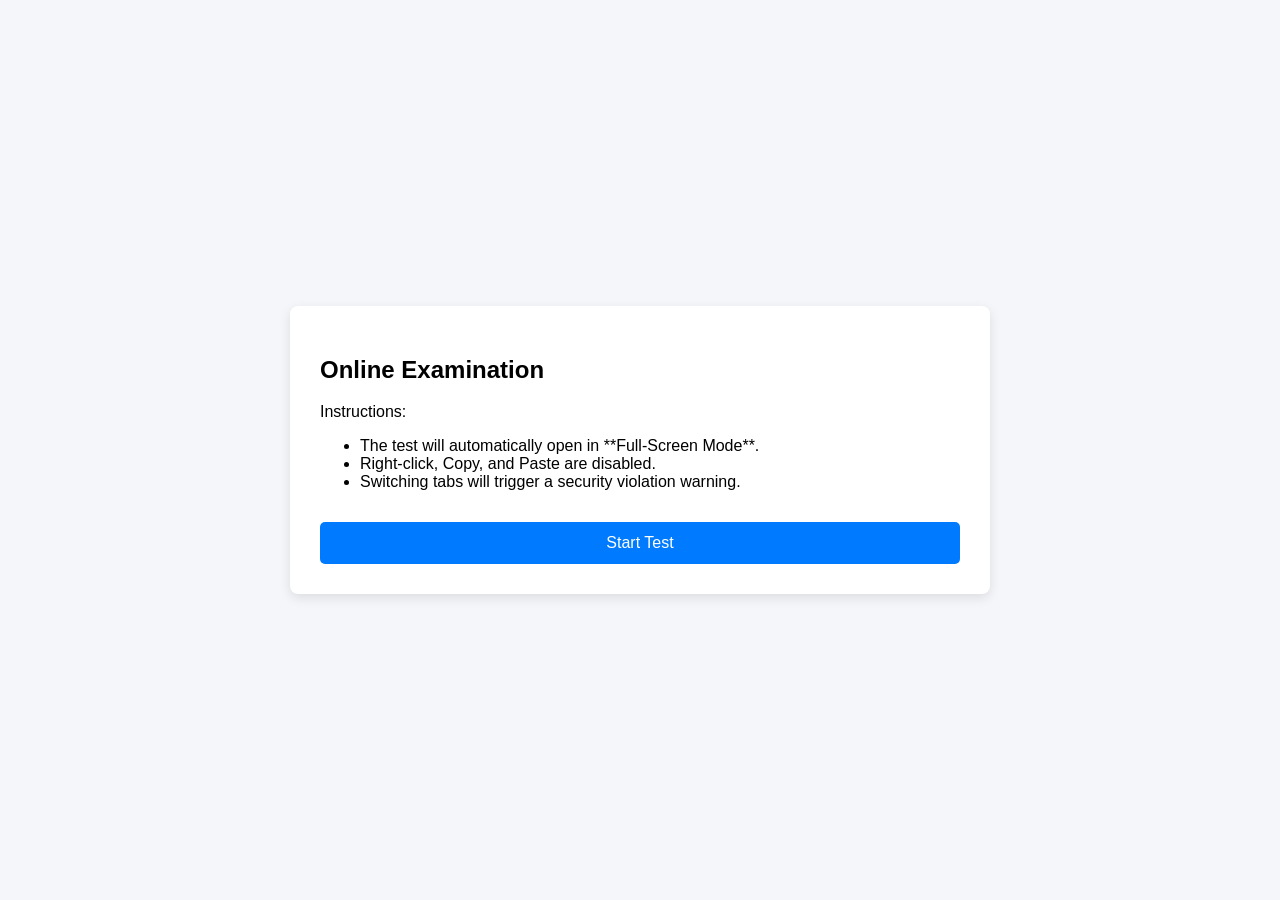
<file: exam.html>
<!DOCTYPE html>
<html lang="en">
<head>
    <meta charset="UTF-8">
    <meta name="viewport" content="width=device-width, initial-scale=1.0">
    <title>Real Test Environment</title>
    <style>
        * {
            box-sizing: border-box;
            user-select: none; /* Prevent text selection */
        }
        body {
            font-family: Arial, sans-serif;
            background-color: #f4f6f9;
            margin: 0;
            padding: 20px;
            display: flex;
            justify-content: center;
            align-items: center;
            min-height: 100vh;
        }
        .container {
            background: #ffffff;
            width: 100%;
            max-width: 700px;
            padding: 30px;
            border-radius: 8px;
            box-shadow: 0 4px 12px rgba(0, 0, 0, 0.1);
        }
        .hidden { display: none; }
        .btn {
            background-color: #007bff;
            color: white;
            border: none;
            padding: 12px 20px;
            font-size: 16px;
            border-radius: 5px;
            cursor: pointer;
            width: 100%;
            margin-top: 15px;
        }
        .btn:hover { background-color: #0056b3; }
        .option-label {
            display: block;
            background: #f8f9fa;
            border: 1px solid #ced4da;
            padding: 12px;
            margin: 8px 0;
            border-radius: 5px;
            cursor: pointer;
        }
        .option-label:hover { background: #e9ecef; }
        .warning-text { color: #dc3545; font-size: 14px; margin-top: 10px; }
        .score-card {
            background: #e9ecef;
            padding: 15px;
            border-radius: 5px;
            margin-bottom: 20px;
        }
        .review-item {
            border-bottom: 1px solid #ddd;
            padding: 10px 0;
        }
        .correct-ans { color: #28a745; font-weight: bold; }
        .wrong-ans { color: #dc3545; font-weight: bold; }
    </style>
</head>
<body>

<div class="container">
    <!-- START SCREEN -->
    <div id="start-screen">
        <h2>Online Examination</h2>
        <p>Instructions:</p>
        <ul>
            <li>The test will automatically open in **Full-Screen Mode**.</li>
            <li>Right-click, Copy, and Paste are disabled.</li>
            <li>Switching tabs will trigger a security violation warning.</li>
        </ul>
        <button class="btn" onclick="startTest()">Start Test</button>
    </div>

    <!-- TEST SCREEN -->
    <div id="test-screen" class="hidden">
        <div id="warning-box" class="warning-text"></div>
        <h3 id="question-text"></h3>
        <div id="options-container"></div>
        <button class="btn" onclick="nextQuestion()">Next Question</button>
    </div>

    <!-- RESULT SCREEN -->
    <div id="result-screen" class="hidden">
        <h2>Test Results</h2>
        <div class="score-card">
            <p><strong>Total Questions:</strong> <span id="res-total"></span></p>
            <p><strong>Attempted:</strong> <span id="res-attempted"></span></p>
            <p><strong>Score:</strong> <span id="res-score"></span> / <span id="res-max-score"></span></p>
            <p><strong>Accuracy:</strong> <span id="res-accuracy"></span>%</p>
        </div>
        <h3>Question Review</h3>
        <div id="review-container"></div>
    </div>
</div>

<script>
const questions = [
    {
        q: "1. What is the capital of France?",
        options: ["London", "Berlin", "Paris", "Madrid"],
        answer: 2
    },
    {
        q: "2. Which programming language runs in the browser?",
        options: ["Java", "C", "Python", "JavaScript"],
        answer: 3
    },
    {
        q: "3. What is 5 + 7?",
        options: ["10", "12", "14", "13"],
        answer: 1
    }
];

let currentQ = 0;
let userAnswers = [];
let tabSwitchCount = 0;

// Security Features: Disable Copy, Cut, Paste, Right Click
document.addEventListener('contextmenu', e => e.preventDefault());
document.addEventListener('copy', e => e.preventDefault());
document.addEventListener('cut', e => e.preventDefault());
document.addEventListener('paste', e => e.preventDefault());

// Monitor Tab Switching
document.addEventListener("visibilitychange", () => {
    if (document.hidden && !document.getElementById("test-screen").classList.contains("hidden")) {
        tabSwitchCount++;
        document.getElementById("warning-box").innerText = `Warning: Tab switch detected (${tabSwitchCount} times). Stay on this page!`;
    }
});

function startTest() {
    // Enable Full Screen
    if (document.documentElement.requestFullscreen) {
        document.documentElement.requestFullscreen();
    }

    document.getElementById("start-screen").classList.add("hidden");
    document.getElementById("test-screen").classList.remove("hidden");
    loadQuestion();
}

function loadQuestion() {
    const qData = questions[currentQ];
    document.getElementById("question-text").innerText = qData.q;
    const optContainer = document.getElementById("options-container");
    optContainer.innerHTML = "";

    qData.options.forEach((opt, idx) => {
        const label = document.createElement("label");
        label.className = "option-label";
        label.innerHTML = `
            <input type="radio" name="option" value="${idx}"> ${opt}
        `;
        optContainer.appendChild(label);
    });
}

function nextQuestion() {
    const selected = document.querySelector('input[name="option"]:checked');
    userAnswers.push(selected ? parseInt(selected.value) : null);

    currentQ++;
    if (currentQ < questions.length) {
        loadQuestion();
    } else {
        finishTest();
    }
}

function finishTest() {
    // Exit Fullscreen
    if (document.exitFullscreen && document.fullscreenElement) {
        document.exitFullscreen();
    }

    document.getElementById("test-screen").classList.add("hidden");
    document.getElementById("result-screen").classList.remove("hidden");

    let score = 0;
    let attempted = 0;
    const reviewContainer = document.getElementById("review-container");
    reviewContainer.innerHTML = "";

    questions.forEach((q, idx) => {
        const userAns = userAnswers[idx];
        const isCorrect = userAns === q.answer;

        if (userAns !== null) attempted++;
        if (isCorrect) score++;

        const revItem = document.createElement("div");
        revItem.className = "review-item";
        
        let ansStatus = "";
        if (userAns === null) {
            ansStatus = `<span class="wrong-ans">Unattempted</span>`;
        } else if (isCorrect) {
            ansStatus = `<span class="correct-ans">Correct</span>`;
        } else {
            ansStatus = `<span class="wrong-ans">Incorrect</span>`;
        }

        revItem.innerHTML = `
            <p><strong>${q.q}</strong> - ${ansStatus}</p>
            <p>Your Answer: ${userAns !== null ? q.options[userAns] : 'None'}</p>
            <p>Correct Answer: <span class="correct-ans">${q.options[q.answer]}</span></p>
        `;
        reviewContainer.appendChild(revItem);
    });

    const accuracy = attempted > 0 ? ((score / attempted) * 100).toFixed(2) : 0;

    document.getElementById("res-total").innerText = questions.length;
    document.getElementById("res-attempted").innerText = attempted;
    document.getElementById("res-score").innerText = score;
    document.getElementById("res-max-score").innerText = questions.length;
    document.getElementById("res-accuracy").innerText = accuracy;
}
</script>

</body>
</html>
</file>
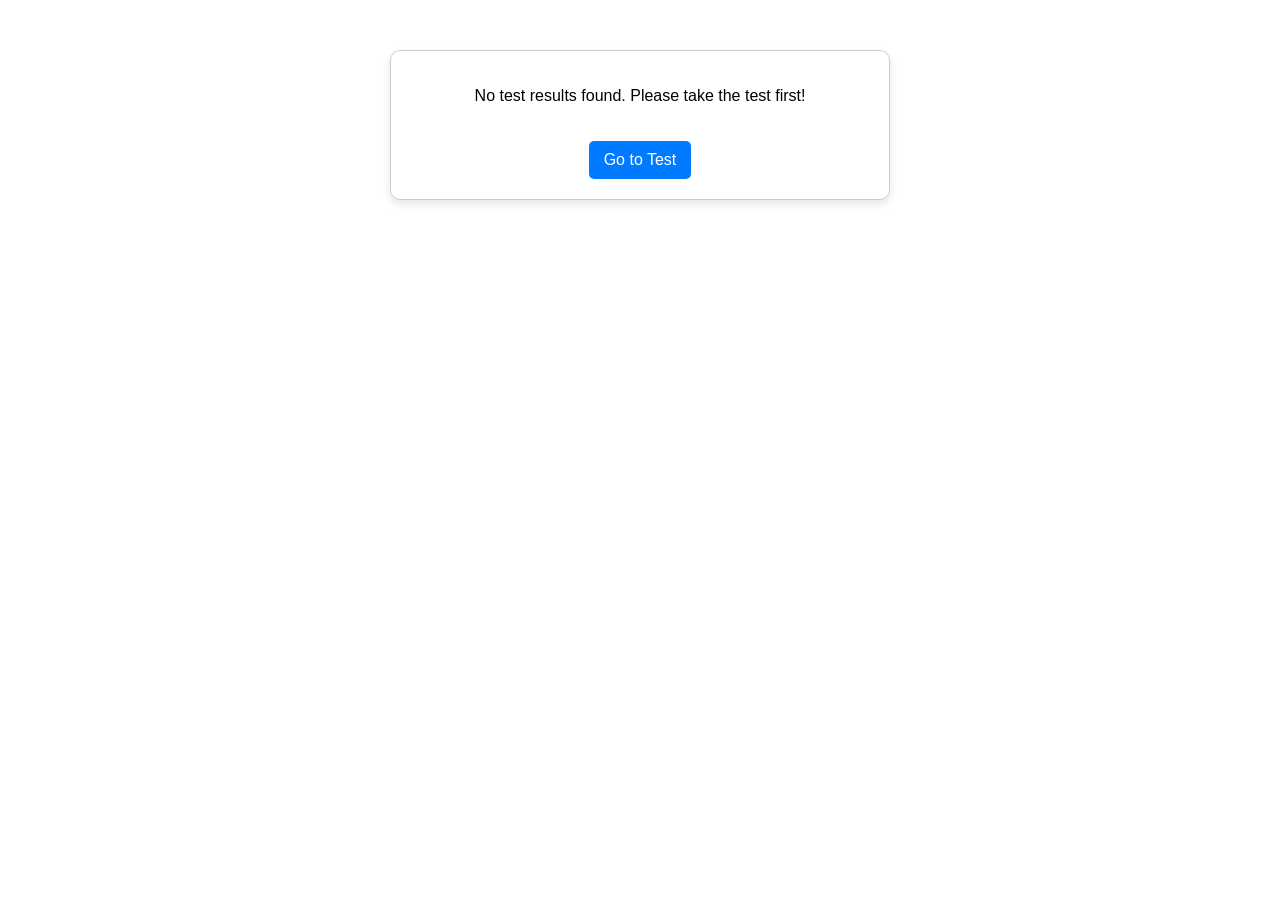
<file: result.html>
<!DOCTYPE html>
<html lang="en">
<head>
    <meta charset="UTF-8">
    <meta name="viewport" content="width=device-width, initial-scale=1.0">
    <title>Test Results</title>
    <style>
        body { font-family: Arial, sans-serif; max-width: 500px; margin: 30px auto; padding: 20px; text-align: center; }
        .card { border: 1px solid #ccc; border-radius: 10px; padding: 20px; box-shadow: 0 4px 8px rgba(0,0,0,0.1); }
        .stat-box { display: flex; justify-content: space-between; padding: 10px 0; border-bottom: 1px solid #eee; }
        .stat-title { font-weight: bold; }
        .correct { color: #28a745; font-weight: bold; }
        .wrong { color: #dc3545; font-weight: bold; }
        .unattempted { color: #ffc107; font-weight: bold; }
        .accuracy { color: #17a2b8; font-weight: bold; }
        a { display: inline-block; margin-top: 20px; padding: 10px 15px; background: #007bff; color: white; text-decoration: none; border-radius: 5px; }
    </style>
</head>
<body>

    <div class="card">
        <h2>🎉 Test Performance</h2>

        <div class="stat-box">
            <span class="stat-title">⏱️ Time Taken:</span>
            <span id="timeTaken">-</span>
        </div>
        <div class="stat-box">
            <span class="stat-title">🎯 Accuracy:</span>
            <span id="accuracy" class="accuracy">-</span>
        </div>
        <div class="stat-box">
            <span class="stat-title">✅ Correct Answers:</span>
            <span id="right" class="correct">-</span>
        </div>
        <div class="stat-box">
            <span class="stat-title">❌ Wrong Answers:</span>
            <span id="wrong" class="wrong">-</span>
        </div>
        <div class="stat-box">
            <span class="stat-title">⚠️ Unattempted:</span>
            <span id="unattempted" class="unattempted">-</span>
        </div>

        <a href="index.html">Retake Test</a>
    </div>

    <script>
        // Load data from localStorage
        const results = JSON.parse(localStorage.getItem("quizResults"));

        if (results) {
            document.getElementById("timeTaken").textContent = results.timeTaken;
            document.getElementById("accuracy").textContent = results.accuracy + "%";
            document.getElementById("right").textContent = results.right + " / " + results.total;
            document.getElementById("wrong").textContent = results.wrong;
            document.getElementById("unattempted").textContent = results.unattempted;
        } else {
            document.querySelector(".card").innerHTML = "<p>No test results found. Please take the test first!</p><a href='index.html'>Go to Test</a>";
        }
    </script>
</body>
</html>
</file>
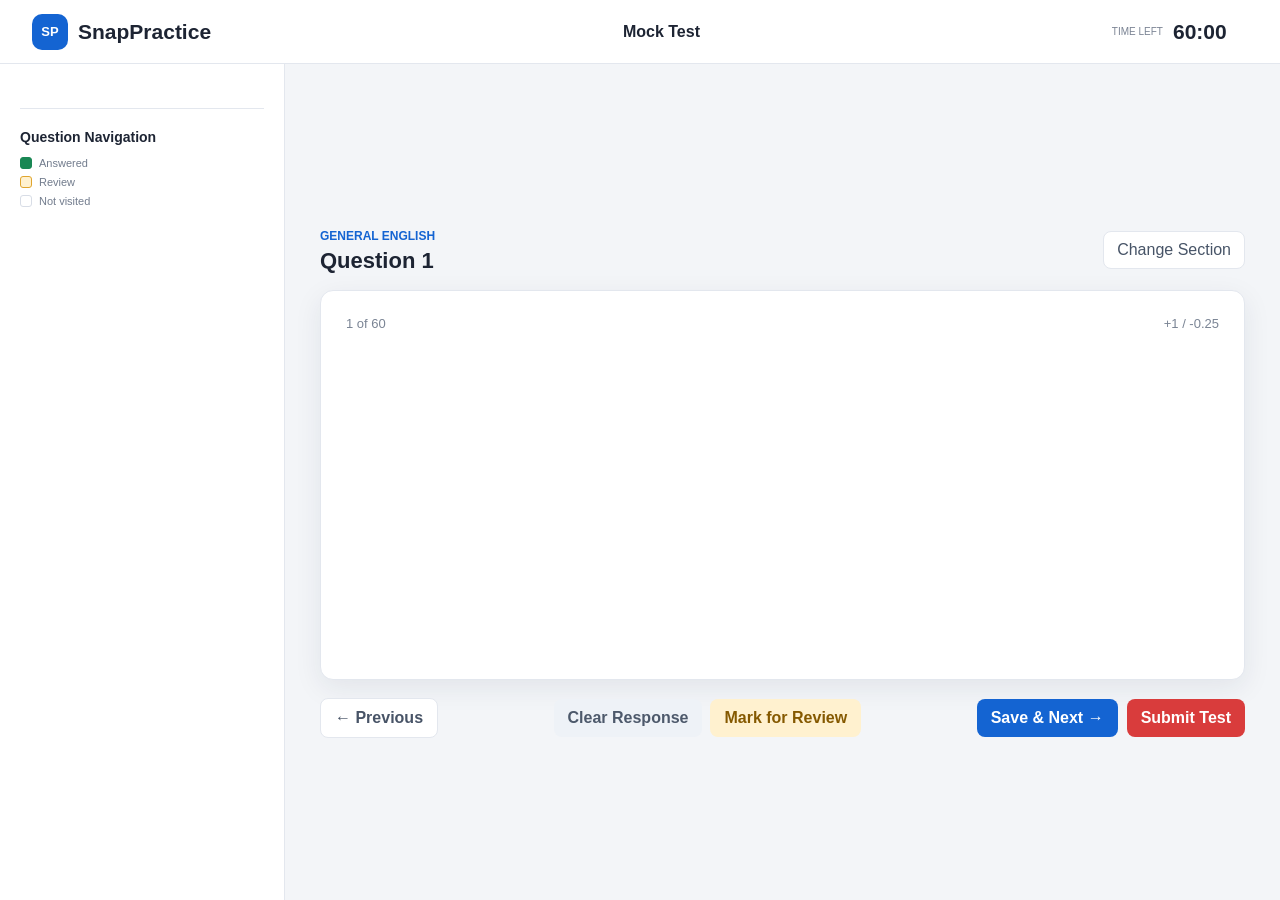
<file: test.html>
<!DOCTYPE html>
<html lang="en">
<head>
  <meta charset="UTF-8">
  <meta name="viewport" content="width=device-width, initial-scale=1.0">
  <title>Exam - SnapPractice</title>
  <link rel="stylesheet" href="css/style.css">
</head>
<body class="exam-page">
  <header class="exam-topbar">
    <div class="brand"><span>SP</span> SnapPractice</div>
    <div class="exam-title" id="examTitle">Mock Test</div>
    <div class="timer-wrap">
      <small>TIME LEFT</small>
      <strong id="timer">60:00</strong>
    </div>
  </header>

  <div class="exam-layout">
    <aside class="exam-sidebar">
      <button class="mobile-section-btn" id="sectionMenuBtn">☰ Sections</button>
      <div id="sectionList" class="section-list"></div>

      <div class="palette-box">
        <h3>Question Navigation</h3>
        <div class="legend">
          <span><i class="answered"></i> Answered</span>
          <span><i class="review"></i> Review</span>
          <span><i class="unvisited"></i> Not visited</span>
        </div>
        <div id="palette" class="palette"></div>
      </div>
    </aside>

    <main class="question-area">
      <div class="question-head">
        <div>
          <span class="section-label" id="currentSection">General English</span>
          <h2>Question <span id="questionNumber">1</span></h2>
        </div>
        <button class="change-section" id="changeSectionBtn">Change Section</button>
      </div>

      <div class="question-card">
        <div class="question-meta">
          <span id="questionCounter">1 of 60</span>
          <span id="marksInfo">+1 / -0.25</span>
        </div>
        <div id="questionText" class="question-text"></div>
        <div id="options" class="options"></div>
      </div>

      <div class="action-bar">
        <button class="btn secondary" id="prevBtn">← Previous</button>
        <div class="middle-actions">
          <button class="btn light" id="clearBtn">Clear Response</button>
          <button class="btn review-btn" id="reviewBtn">Mark for Review</button>
        </div>
        <button class="btn primary" id="nextBtn">Save & Next →</button>
        <button class="btn submit-btn" id="submitBtn">Submit Test</button>
      </div>
    </main>
  </div>

  <div id="sectionModal" class="modal hidden">
    <div class="modal-card">
      <button class="close-modal" id="closeModal">×</button>
      <h2>Change Section</h2>
      <p>By changing section, you will be shifted to a new section.</p>
      <div id="modalSections"></div>
      <div class="modal-footer">
        <button class="btn secondary" id="cancelModal">Cancel</button>
        <button class="btn primary" id="confirmSection">Change Section</button>
      </div>
    </div>
  </div>

  <div id="submitModal" class="modal hidden">
    <div class="modal-card small">
      <h2>Submit Test?</h2>
      <p>Are you sure you want to submit your test? You will not be able to change your answers after submission.</p>
      <div class="modal-footer">
        <button class="btn secondary" id="cancelSubmit">Continue Test</button>
        <button class="btn submit-btn" id="confirmSubmit">Submit Test</button>
      </div>
    </div>
  </div>

  <script src="js/data.js"></script>
  <script src="js/test.js"></script>
</body>
</html>
</file>
<file: css/style.css>
:root{
  --blue:#1464d2;
  --blue-dark:#0b4da8;
  --bg:#f5f7fb;
  --text:#1d2433;
  --muted:#697386;
  --border:#e3e7ee;
  --green:#198754;
  --orange:#e08a00;
  --red:#d93c3c;
  --white:#fff;
  --shadow:0 8px 28px rgba(20,35,60,.08);
}
*{box-sizing:border-box}
body{margin:0;font-family:Inter,Segoe UI,Arial,sans-serif;background:var(--bg);color:var(--text)}
button,a{font:inherit}
button{cursor:pointer}
a{text-decoration:none;color:inherit}
.topbar,.exam-topbar{height:64px;background:#fff;border-bottom:1px solid var(--border);display:flex;align-items:center;padding:0 32px;justify-content:space-between}
.brand{font-size:21px;font-weight:750;display:flex;align-items:center;gap:10px}
.brand span{width:36px;height:36px;border-radius:10px;background:var(--blue);color:#fff;display:grid;place-items:center;font-size:13px}
.top-note,.home-link{color:var(--muted);font-size:14px}
.container{max-width:1180px;margin:auto;padding:34px 22px}
.hero{background:linear-gradient(135deg,#0d55b9,#2376e8);color:#fff;border-radius:18px;padding:38px;margin-bottom:25px;box-shadow:var(--shadow)}
.eyebrow{font-size:12px;letter-spacing:1.3px;font-weight:700;opacity:.8;margin:0 0 9px}
.hero h1{font-size:32px;margin:0 0 10px}
.hero p:not(.eyebrow){max-width:720px;line-height:1.65;margin:0;opacity:.92}
.filter-row{display:flex;gap:10px;margin-bottom:20px}
.filter{border:1px solid var(--border);background:#fff;padding:10px 17px;border-radius:9px;color:#4d596b}
.filter.active{background:var(--blue);border-color:var(--blue);color:#fff}
.test-grid{display:grid;grid-template-columns:repeat(3,1fr);gap:18px}
.test-card{background:#fff;border:1px solid var(--border);border-radius:15px;padding:22px;box-shadow:0 4px 16px rgba(20,35,60,.04);transition:.2s}
.test-card:hover{transform:translateY(-3px);box-shadow:var(--shadow)}
.test-type{display:inline-block;font-size:11px;font-weight:700;padding:5px 9px;border-radius:20px;background:#edf4ff;color:var(--blue);margin-bottom:13px}
.test-card h2{font-size:19px;margin:0 0 8px}
.test-card p{color:var(--muted);font-size:14px;line-height:1.55;min-height:42px}
.test-info{display:flex;gap:15px;border-top:1px solid var(--border);padding-top:14px;margin-top:16px;color:#586477;font-size:13px}
.start-btn{display:block;text-align:center;background:var(--blue);color:#fff;border-radius:9px;padding:11px;margin-top:18px;font-weight:650}
.start-btn:hover{background:var(--blue-dark)}

.exam-page{background:#f3f5f8}
.exam-topbar{position:sticky;top:0;z-index:20}
.exam-title{font-weight:650}
.timer-wrap{display:flex;align-items:center;gap:10px}
.timer-wrap small{font-size:10px;color:#7b8494}
.timer-wrap strong{font-size:21px;min-width:75px}
.timer-danger{color:var(--red)!important}
.exam-layout{display:grid;grid-template-columns:285px 1fr;min-height:calc(100vh - 64px)}
.exam-sidebar{background:#fff;border-right:1px solid var(--border);padding:20px;position:sticky;top:64px;height:calc(100vh - 64px);overflow:auto}
.section-list{display:grid;gap:7px}
.section-btn{width:100%;text-align:left;border:1px solid transparent;background:#fff;padding:12px 13px;border-radius:8px;color:#586477}
.section-btn.active{background:#edf4ff;color:var(--blue);border-color:#cfe0fb;font-weight:650}
.palette-box{border-top:1px solid var(--border);margin-top:24px;padding-top:20px}
.palette-box h3{font-size:14px;margin:0 0 12px}
.legend{display:grid;gap:7px;color:#727c8d;font-size:11px;margin-bottom:14px}
.legend span{display:flex;align-items:center;gap:7px}
.legend i{width:12px;height:12px;border-radius:3px;display:inline-block;border:1px solid #d8dde6}
.legend .answered{background:#198754;border-color:#198754}
.legend .review{background:#fff1cf;border-color:#e0a52d}
.palette{display:grid;grid-template-columns:repeat(5,1fr);gap:7px}
.palette button{height:34px;border:1px solid #dfe4eb;background:#fff;border-radius:6px;color:#4d596b}
.palette button.current{border:2px solid var(--blue);color:var(--blue);font-weight:700}
.palette button.answered{background:var(--green);border-color:var(--green);color:#fff}
.palette button.review{background:#fff1cf;border-color:#e0a52d;color:#8a5a00}
.palette button.answered.review{background:linear-gradient(135deg,var(--green) 50%,#fff1cf 50%);color:#fff}
.question-area{max-width:1100px;width:100%;margin:auto;padding:28px 35px}
.question-head{display:flex;justify-content:space-between;align-items:center;margin-bottom:16px}
.question-head h2{margin:4px 0 0;font-size:22px}
.section-label{font-size:12px;color:var(--blue);font-weight:700;text-transform:uppercase}
.change-section{border:1px solid var(--border);background:#fff;border-radius:8px;padding:9px 13px;color:#475467}
.question-card{background:#fff;border:1px solid var(--border);border-radius:13px;box-shadow:var(--shadow);padding:25px;min-height:390px}
.question-meta{display:flex;justify-content:space-between;color:#7a8494;font-size:13px;margin-bottom:24px}
.question-text{font-size:18px;line-height:1.65;font-weight:550;margin-bottom:24px}
.options{display:grid;gap:12px}
.option{display:flex;gap:12px;align-items:flex-start;border:1px solid #dfe4eb;border-radius:9px;padding:14px;background:#fff;transition:.15s}
.option:hover{border-color:#a9c6ed;background:#f9fbff}
.option.selected{border-color:var(--blue);background:#edf4ff}
.option input{margin-top:3px}
.option-label{font-weight:600;margin-right:3px}
.action-bar{display:flex;align-items:center;gap:9px;margin-top:18px;flex-wrap:wrap}
.middle-actions{display:flex;gap:8px;flex:1;justify-content:center}
.btn{border:0;border-radius:8px;padding:10px 14px;font-weight:650}
.btn.primary{background:var(--blue);color:#fff}
.btn.primary:hover{background:var(--blue-dark)}
.btn.secondary{background:#fff;border:1px solid var(--border);color:#485467}
.btn.light{background:#eef2f7;color:#4d596b}
.review-btn{background:#fff1cf;color:#855900}
.submit-btn{background:var(--red);color:#fff}
.mobile-section-btn{display:none}

.modal{position:fixed;inset:0;background:rgba(0,0,0,.42);display:grid;place-items:start start;z-index:100}
.modal.hidden{display:none}
.modal-card{width:420px;min-height:100vh;background:#fff;padding:30px 25px;box-shadow:10px 0 30px rgba(0,0,0,.15);position:relative}
.modal-card.small{min-height:0;width:min(460px,calc(100% - 30px));border-radius:14px;margin:auto;padding:28px}
.modal-card h2{margin-top:0}
.modal-card p{color:#667085;line-height:1.6}
.close-modal{position:absolute;right:20px;top:15px;border:0;background:transparent;font-size:27px;color:#777}
.modal-section{display:block;width:100%;text-align:left;padding:15px;border:1px solid var(--border);background:#fff;margin:8px 0;border-radius:8px}
.modal-section.selected{border-color:var(--blue);background:#edf4ff}
.modal-footer{position:absolute;bottom:20px;left:25px;right:25px;display:flex;justify-content:flex-end;gap:8px}
.modal-card.small .modal-footer{position:static;margin-top:20px}
.result-container{max-width:900px}
.result-hero{text-align:center;background:#fff;border:1px solid var(--border);border-radius:18px;padding:30px;box-shadow:var(--shadow)}
.result-hero h1{margin:0 0 18px}
.score-circle{width:145px;height:145px;border:10px solid #d9e8fb;border-radius:50%;display:grid;place-content:center;margin:10px auto 15px}
.score-circle strong{font-size:34px}
.score-circle span{font-size:14px;color:var(--muted)}
.stats-grid{display:grid;grid-template-columns:repeat(5,1fr);gap:12px;margin:18px 0}
.stat{background:#fff;border:1px solid var(--border);border-radius:12px;padding:18px;text-align:center}
.stat span{display:block;color:var(--muted);font-size:12px;margin-bottom:8px}
.stat strong{font-size:22px}
.result-section{background:#fff;border:1px solid var(--border);border-radius:14px;padding:22px}
.result-section h2{margin-top:0}
.section-results{display:grid;gap:10px}
.result-row{display:grid;grid-template-columns:1fr 100px 100px 100px;gap:10px;padding:14px;border-bottom:1px solid var(--border);font-size:14px}
.result-row.header{font-weight:700;color:#667085}
.result-actions{display:flex;justify-content:center;gap:10px;margin-top:20px}

@media(max-width:900px){
  .test-grid{grid-template-columns:repeat(2,1fr)}
  .exam-layout{grid-template-columns:1fr}
  .exam-sidebar{position:static;height:auto;border-right:0;border-bottom:1px solid var(--border);padding:10px 15px}
  .section-list,.palette-box{display:none}
  .mobile-section-btn{display:block;border:1px solid var(--border);background:#fff;border-radius:8px;padding:9px 12px}
  .stats-grid{grid-template-columns:repeat(3,1fr)}
}
@media(max-width:600px){
  .topbar,.exam-topbar{padding:0 15px}
  .top-note{display:none}
  .hero{padding:25px}:root {
    --primary-color: #2563eb;
    --secondary-color: #1e40af;
    --background: #f8fafc;
    --surface: #ffffff;
    --text-primary: #1e293b;
    --text-secondary: #64748b;
    --border: #e2e8f0;
    --shadow: 0 4px 6px -1px rgba(0, 0, 0, 0.1);
}

* {
    box-sizing: border-box;
    margin: 0;
    padding: 0;
    font-family: 'Segoe UI', Tahoma, Geneva, Verdana, sans-serif;
}

body {
    background-color: var(--background);
    color: var(--text-primary);
    line-height: 1.6;
}

/* Navbar & Search */
.navbar {
    display: flex;
    justify-content: space-between;
    align-items: center;
    background-color: var(--surface);
    padding: 1rem 2rem;
    box-shadow: var(--shadow);
    position: sticky;
    top: 0;
    z-index: 100;
}

.logo h1 {
    font-size: 1.5rem;
    color: var(--text-primary);
}

.logo span {
    color: var(--primary-color);
}

.search-container input {
    width: 320px;
    padding: 0.6rem 1rem;
    border: 1px solid var(--border);
    border-radius: 20px;
    outline: none;
    transition: all 0.3s ease;
}

.search-container input:focus {
    border-color: var(--primary-color);
    box-shadow: 0 0 0 3px rgba(37, 99, 235, 0.2);
}

/* Main Container */
.container {
    max-width: 1100px;
    margin: 2rem auto;
    padding: 0 1rem;
}

/* Tabs */
.year-tabs {
    display: flex;
    gap: 1rem;
    margin-bottom: 2rem;
    border-bottom: 2px solid var(--border);
}

.tab-btn {
    background: none;
    border: none;
    padding: 0.75rem 1.5rem;
    font-size: 1rem;
    font-weight: 600;
    color: var(--text-secondary);
    cursor: pointer;
    border-bottom: 3px solid transparent;
    transition: all 0.2s ease;
}

.tab-btn:hover {
    color: var(--primary-color);
}

.tab-btn.active {
    color: var(--primary-color);
    border-bottom-color: var(--primary-color);
}

/* Question Cards */
.section-header {
    margin: 2rem 0 1rem 0;
    color: var(--secondary-color);
    border-left: 4px solid var(--primary-color);
    padding-left: 0.75rem;
}

.question-card {
    background: var(--surface);
    border-radius: 8px;
    padding: 1.25rem;
    margin-bottom: 1rem;
    box-shadow: var(--shadow);
    border: 1px solid var(--border);
}

.question-title {
    font-weight: 600;
    margin-bottom: 0.75rem;
    white-space: pre-line;
}

.options-list {
    list-style-type: none;
    padding-left: 0.5rem;
}

.options-list li {
    padding: 0.3rem 0;
    color: var(--text-secondary);
}

@media (max-width: 768px) {
    .navbar {
        flex-direction: column;
        gap: 1rem;
    }
    .search-container input {
        width: 100%;
    }
    .year-tabs {
        overflow-x: auto;
    }
}
  .hero h1{font-size:25px}
  .test-grid{grid-template-columns:1fr}
  .question-area{padding:18px 12px}
  .question-card{padding:18px}
  .action-bar{justify-content:space-between}
  .middle-actions{order:3;width:100%;justify-content:space-between}
  .stats-grid{grid-template-columns:repeat(2,1fr)}
  .result-row{grid-template-columns:1fr 65px 65px 65px}
}
</file>
